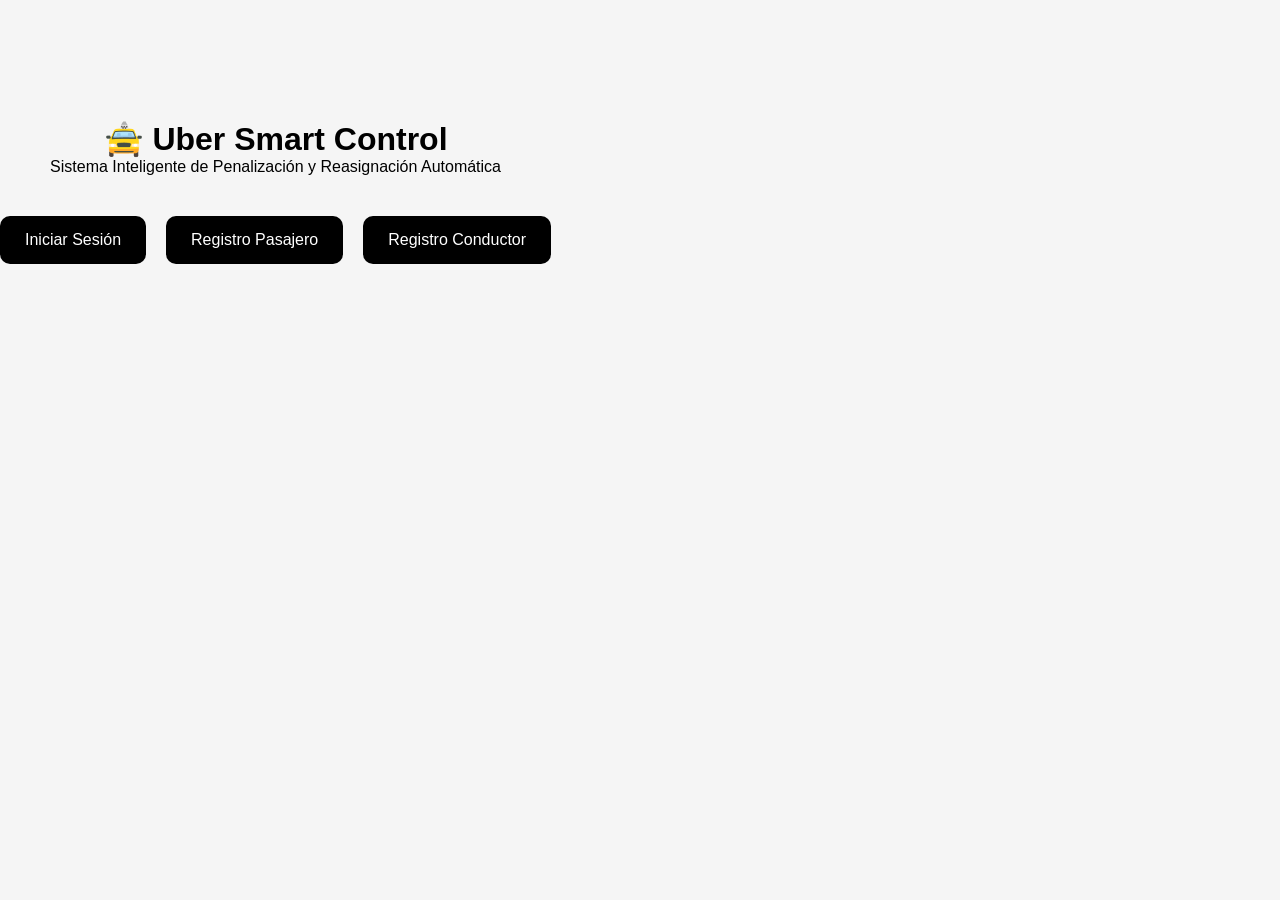
<file: index.html>
<!DOCTYPE html>
<html lang="es">
<head>
<meta charset="UTF-8">
<title>Uber Smart Control</title>
<link rel="stylesheet" href="style.css">
</head>
<body>

<div class="home">

    <h1>🚖 Uber Smart Control</h1>

    <p>
        Sistema Inteligente de Penalización y Reasignación Automática
    </p>

    <div class="botones-home">

        <a href="login.html" class="btn-home">
            Iniciar Sesión
        </a>

        <a href="registro_pasajero.html" class="btn-home">
            Registro Pasajero
        </a>

        <a href="registro_conductor.html" class="btn-home">
            Registro Conductor
        </a>

    </div>

</div>

</body>
</html>
</file>
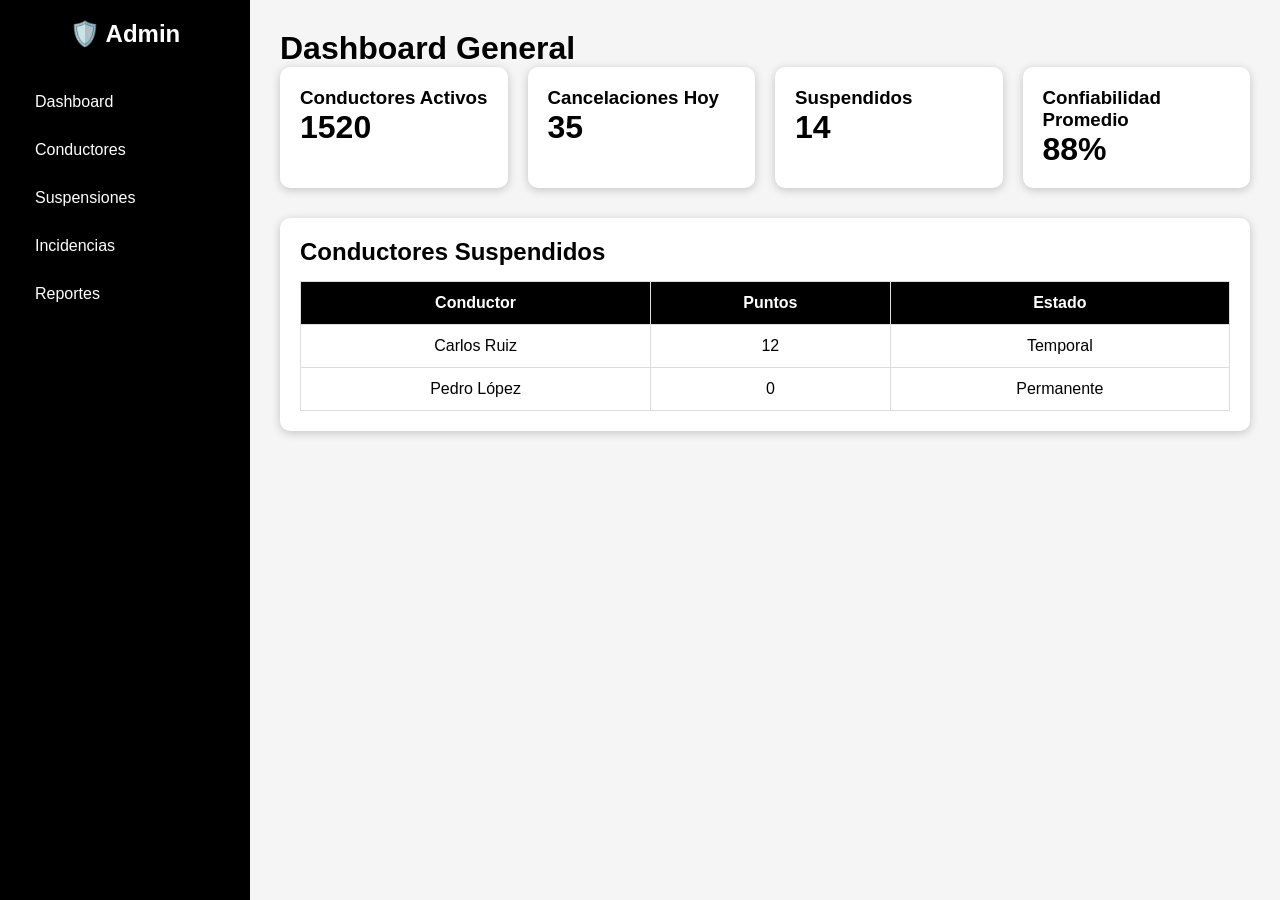
<file: administrador.html>
<!DOCTYPE html>
<html lang="es">
<head>
<meta charset="UTF-8">
<title>Administrador</title>
<link rel="stylesheet" href="style.css">
</head>
<body>

<div class="sidebar">

<h2>🛡️ Admin</h2>

<ul>
<li>Dashboard</li>
<li>Conductores</li>
<li>Suspensiones</li>
<li>Incidencias</li>
<li>Reportes</li>
</ul>

</div>

<div class="contenido">

<h1>Dashboard General</h1>

<div class="cards">

<div class="card-info">
<h3>Conductores Activos</h3>
<h1>1520</h1>
</div>

<div class="card-info">
<h3>Cancelaciones Hoy</h3>
<h1>35</h1>
</div>

<div class="card-info">
<h3>Suspendidos</h3>
<h1>14</h1>
</div>

<div class="card-info">
<h3>Confiabilidad Promedio</h3>
<h1>88%</h1>
</div>

</div>

<div class="tarjeta">

<h2>Conductores Suspendidos</h2>

<table>

<tr>
<th>Conductor</th>
<th>Puntos</th>
<th>Estado</th>
</tr>

<tr>
<td>Carlos Ruiz</td>
<td>12</td>
<td>Temporal</td>
</tr>

<tr>
<td>Pedro López</td>
<td>0</td>
<td>Permanente</td>
</tr>

</table>

</div>

</div>

</body>
</html>
</file>
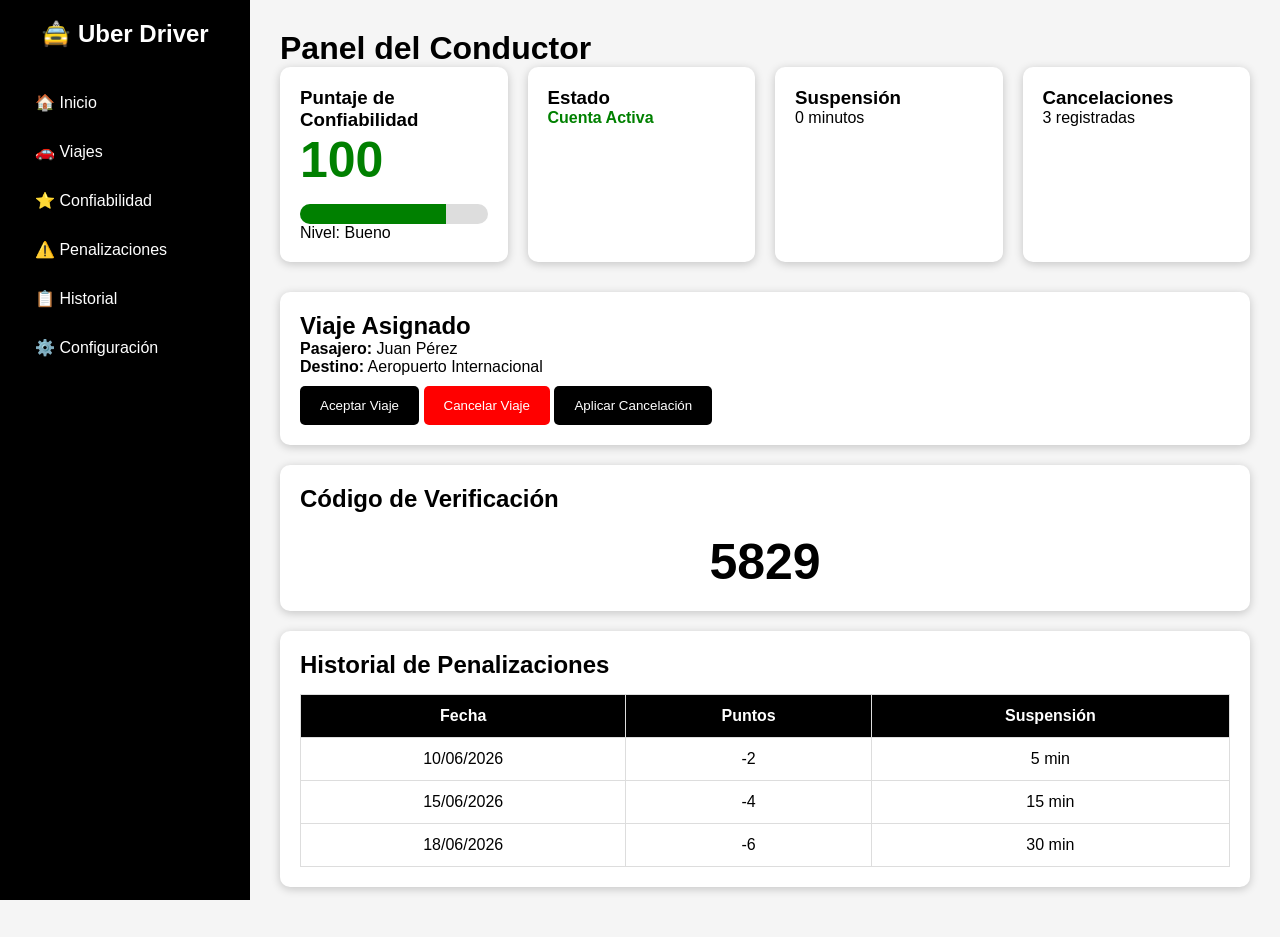
<file: conductor.html>
<!DOCTYPE html>
<html lang="es">
<head>
<meta charset="UTF-8">
<meta name="viewport" content="width=device-width, initial-scale=1.0">
<title>Panel del Conductor</title>
<link rel="stylesheet" href="style.css">
</head>

<body>

<div class="sidebar">
    <h2>🚖 Uber Driver</h2>

    <ul>
        <li>🏠 Inicio</li>
        <li>🚗 Viajes</li>
        <li>⭐ Confiabilidad</li>
        <li>⚠️ Penalizaciones</li>
        <li>📋 Historial</li>
        <li>⚙️ Configuración</li>
    </ul>
</div>

<div class="contenido">

    <h1>Panel del Conductor</h1>

    <div class="cards">

        <div class="card-info">

    <h3>Puntaje de Confiabilidad</h3>

    <div class="score" id="puntaje">
        100
    </div>

    <div class="barra">

        <div id="progreso"></div>

    </div>

    <p id="nivel">
        Nivel: Bueno
    </p>

</div>

        <div class="card-info">
            <h3>Estado</h3>
            <p class="activo">Cuenta Activa</p>
        </div>

        <div class="card-info">
            <h3>Suspensión</h3>
            <p>0 minutos</p>
        </div>

        <div class="card-info">
            <h3>Cancelaciones</h3>
            <p>3 registradas</p>
        </div>

    </div>

    <div class="tarjeta">
        <h2>Viaje Asignado</h2>

        <p><strong>Pasajero:</strong> Juan Pérez</p>
        <p><strong>Destino:</strong> Aeropuerto Internacional</p>

        <button>Aceptar Viaje</button>
        <button class="rojo">Cancelar Viaje</button>
        <button onclick="penalizar()">
Aplicar Cancelación
</button>
    </div>

    <div class="tarjeta">
        <h2>Código de Verificación</h2>
        <div class="codigo">5829</div>
    </div>

    <div class="tarjeta">
        <h2>Historial de Penalizaciones</h2>

        <table>

            <tr>
                <th>Fecha</th>
                <th>Puntos</th>
                <th>Suspensión</th>
            </tr>

            <tr>
                <td>10/06/2026</td>
                <td>-2</td>
                <td>5 min</td>
            </tr>

            <tr>
                <td>15/06/2026</td>
                <td>-4</td>
                <td>15 min</td>
            </tr>

            <tr>
                <td>18/06/2026</td>
                <td>-6</td>
                <td>30 min</td>
            </tr>

        </table>

    </div>

</div>
<script src="script.js"></script>
</body>
</html>
</file>
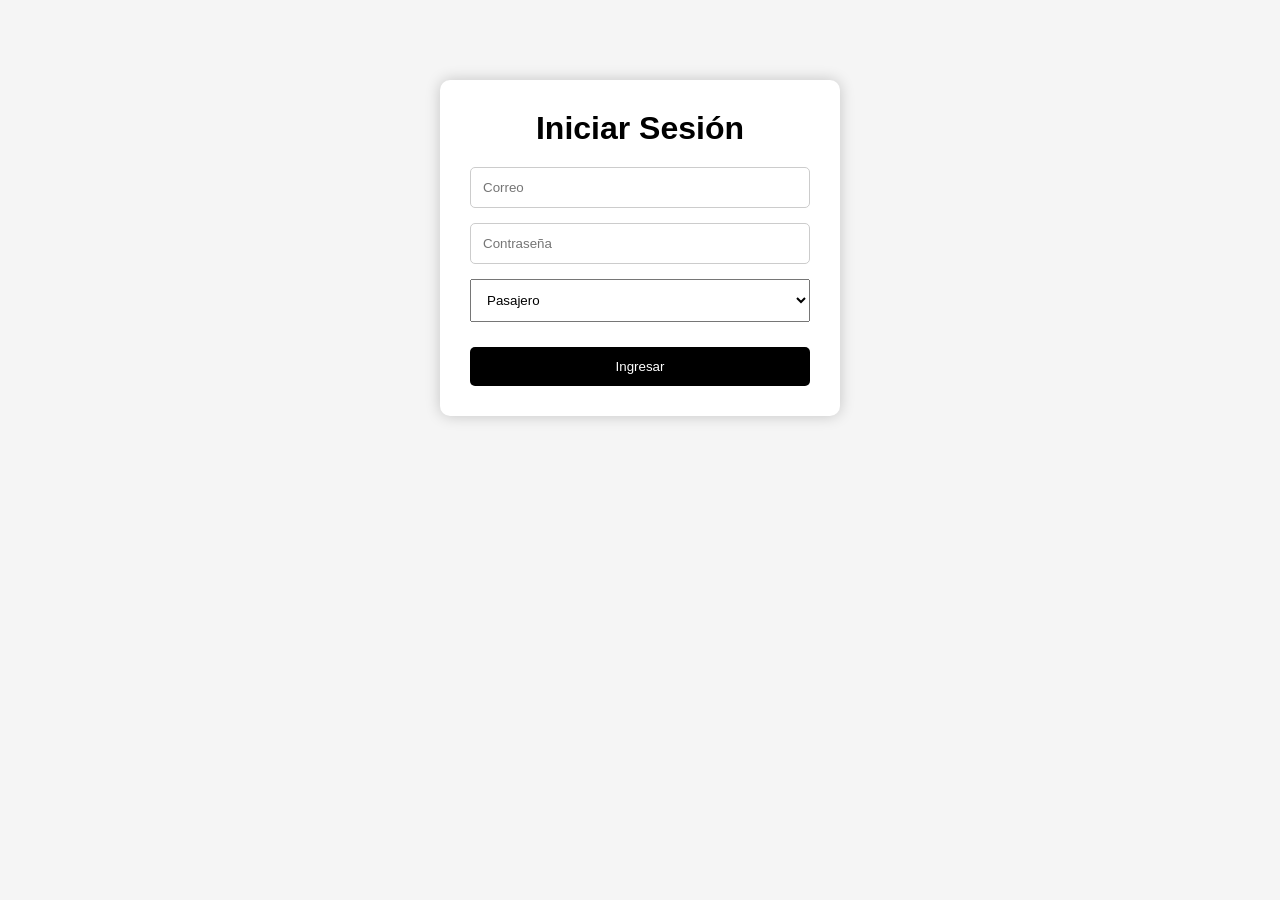
<file: login.html>
<!DOCTYPE html>
<html lang="es">
<head>
<meta charset="UTF-8">
<title>Login</title>
<link rel="stylesheet" href="style.css">
</head>
<body>

<div class="login-box">

<h1>Iniciar Sesión</h1>

<input type="email" id="correo" placeholder="Correo">

<input type="password" id="password" placeholder="Contraseña">

<select id="tipo">

<option>Pasajero</option>

<option>Conductor</option>

<option>Administrador</option>

</select>

<button onclick="login()">
Ingresar
</button>

</div>

<script src="script.js"></script>

</body>
</html>
</file>
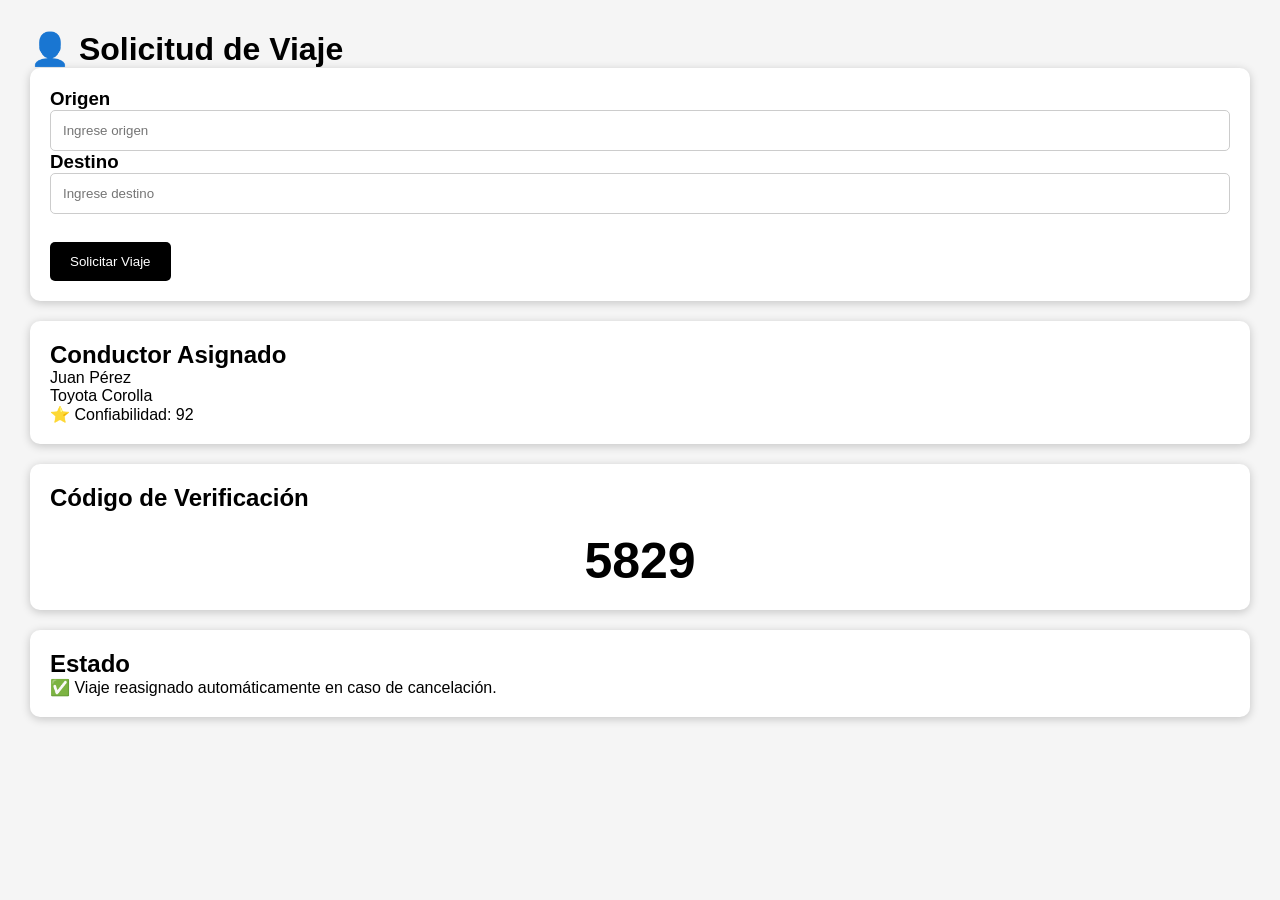
<file: pasajero.html>
<!DOCTYPE html>
<html lang="es">
<head>
<meta charset="UTF-8">
<title>Pasajero</title>
<link rel="stylesheet" href="style.css">
</head>
<body>

<div class="contenido">

<h1>👤 Solicitud de Viaje</h1>

<div class="tarjeta">

<h3>Origen</h3>
<input type="text" placeholder="Ingrese origen">

<h3>Destino</h3>
<input type="text" placeholder="Ingrese destino">

<br><br>

<button>Solicitar Viaje</button>

</div>

<div class="tarjeta">

<h2>Conductor Asignado</h2>

<p>Juan Pérez</p>

<p>Toyota Corolla</p>

<p>⭐ Confiabilidad: 92</p>

</div>

<div class="tarjeta">

<h2>Código de Verificación</h2>

<div class="codigo">
5829
</div>

</div>

<div class="tarjeta">

<h2>Estado</h2>

<p>
✅ Viaje reasignado automáticamente en caso de cancelación.
</p>

</div>

</div>

</body>
</html>
</file>
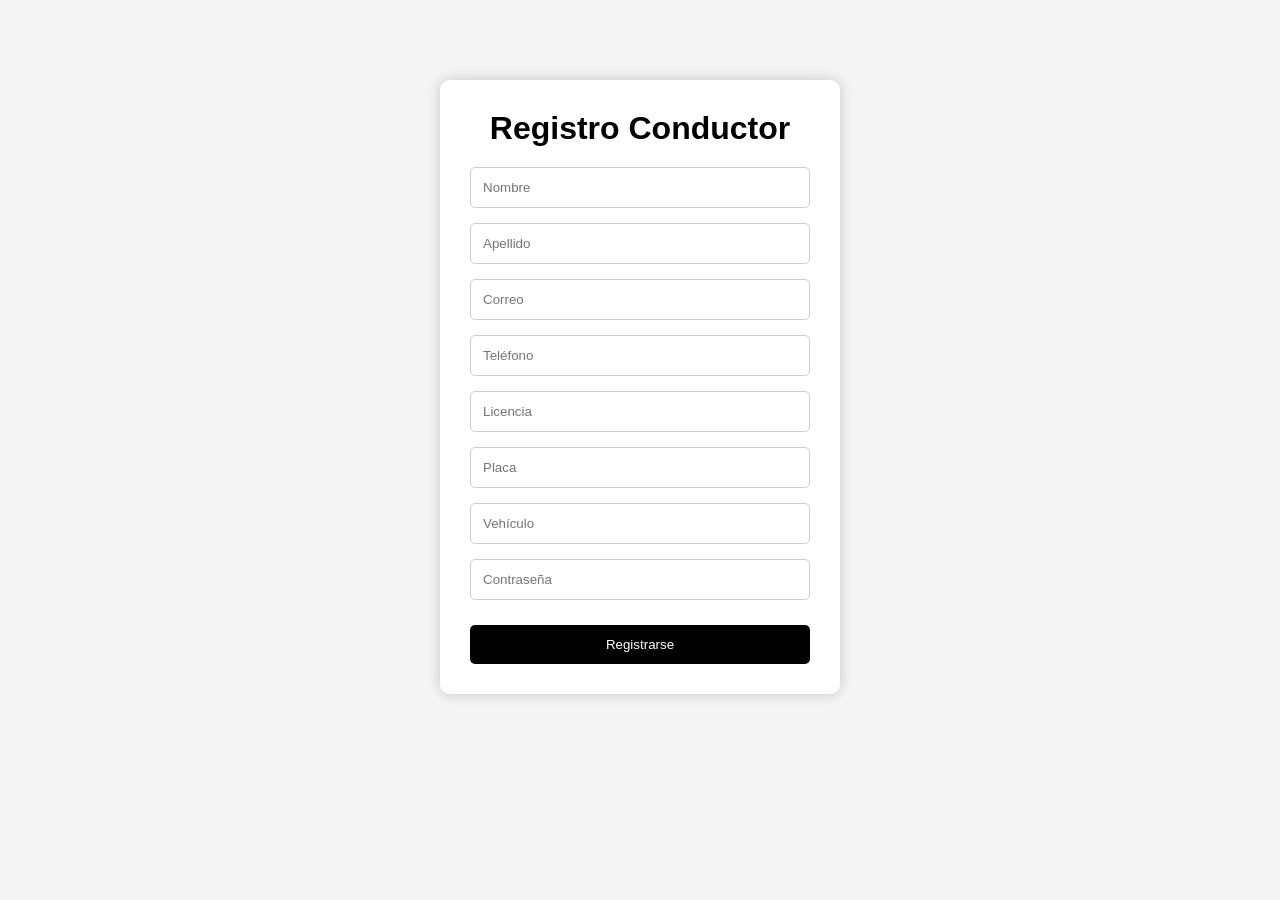
<file: registro_conductor.html>
<!DOCTYPE html>
<html lang="es">
<head>
<meta charset="UTF-8">
<title>Registro Conductor</title>
<link rel="stylesheet" href="style.css">
</head>
<body>

<div class="login-box">

<h1>Registro Conductor</h1>

<input type="text" placeholder="Nombre">

<input type="text" placeholder="Apellido">

<input type="email" placeholder="Correo">

<input type="text" placeholder="Teléfono">

<input type="text" placeholder="Licencia">

<input type="text" placeholder="Placa">

<input type="text" placeholder="Vehículo">

<input type="password" placeholder="Contraseña">

<button>
Registrarse
</button>

</div>

</body>
</html>
</file>
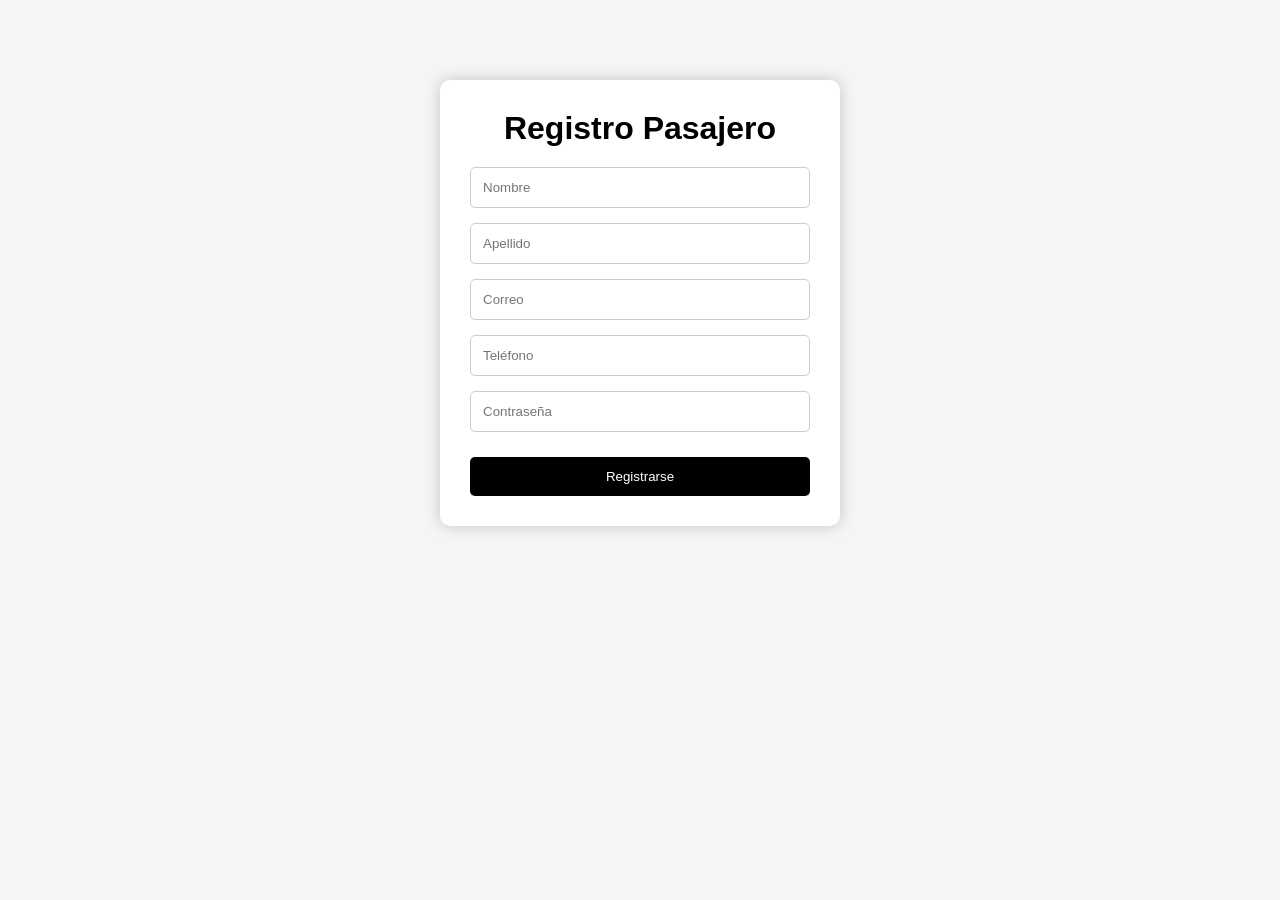
<file: registro_pasajero.html>
<!DOCTYPE html>
<html lang="es">
<head>
<meta charset="UTF-8">
<title>Registro Pasajero</title>
<link rel="stylesheet" href="style.css">
</head>
<body>

<div class="login-box">

<h1>Registro Pasajero</h1>

<input type="text" placeholder="Nombre">

<input type="text" placeholder="Apellido">

<input type="email" placeholder="Correo">

<input type="text" placeholder="Teléfono">

<input type="password" placeholder="Contraseña">

<button>
Registrarse
</button>

</div>

</body>
</html>
</file>
<file: style.css>
*{
    margin:0;
    padding:0;
    box-sizing:border-box;
    font-family:Arial, sans-serif;
}

body{
    display:flex;
    background:#f5f5f5;
}

.sidebar{
    width:250px;
    height:100vh;
    background:#000;
    color:white;
    padding:20px;
}

.sidebar h2{
    text-align:center;
    margin-bottom:30px;
}

.sidebar ul{
    list-style:none;
}

.sidebar li{
    padding:15px;
    cursor:pointer;
}

.sidebar li:hover{
    background:#222;
    border-radius:5px;
}

.contenido{
    flex:1;
    padding:30px;
}

.cards{
    display:grid;
    grid-template-columns:repeat(auto-fit,minmax(220px,1fr));
    gap:20px;
    margin-bottom:30px;
}

.card-info{
    background:white;
    padding:20px;
    border-radius:10px;
    box-shadow:0 2px 10px rgba(0,0,0,.2);
}

.score{
    font-size:50px;
    font-weight:bold;
    color:green;
}

.activo{
    color:green;
    font-weight:bold;
}

.tarjeta{
    background:white;
    padding:20px;
    margin-bottom:20px;
    border-radius:10px;
    box-shadow:0 2px 10px rgba(0,0,0,.2);
}

button{
    background:black;
    color:white;
    border:none;
    padding:12px 20px;
    margin-top:10px;
    border-radius:5px;
    cursor:pointer;
}

.rojo{
    background:red;
}

.codigo{
    font-size:50px;
    font-weight:bold;
    text-align:center;
    margin-top:20px;
}

table{
    width:100%;
    border-collapse:collapse;
    margin-top:15px;
}

th,td{
    border:1px solid #ddd;
    padding:12px;
    text-align:center;
}

th{
    background:#000;
    color:white;
}
.inicio{
    text-align:center;
    margin-top:100px;
}

.menu-principal{
    display:flex;
    justify-content:center;
    gap:30px;
    margin-top:50px;
}

.modulo{
    text-decoration:none;
    color:black;
    background:white;
    padding:40px;
    border-radius:15px;
    width:220px;
    box-shadow:0 0 15px rgba(0,0,0,.2);
    font-size:40px;
}

.modulo:hover{
    transform:scale(1.05);
}

input{
    width:100%;
    padding:12px;
    border:1px solid #ccc;
    border-radius:5px;
}
.barra{
    width:100%;
    height:20px;
    background:#ddd;
    border-radius:20px;
    overflow:hidden;
    margin-top:15px;
}

#progreso{
    width:78%;
    height:100%;
    background:green;
}

.alerta{
    background:#ffeb3b;
    padding:15px;
    border-radius:10px;
    margin-top:20px;
    font-weight:bold;
}

.dashboard{
    display:grid;
    grid-template-columns:repeat(auto-fit,minmax(250px,1fr));
    gap:20px;
}
.home{
    text-align:center;
    margin-top:120px;
}

.botones-home{
    display:flex;
    justify-content:center;
    gap:20px;
    margin-top:40px;
}

.btn-home{
    background:black;
    color:white;
    text-decoration:none;
    padding:15px 25px;
    border-radius:10px;
}

.login-box{
    width:400px;
    background:white;
    margin:80px auto;
    padding:30px;
    border-radius:10px;
    box-shadow:0 0 15px rgba(0,0,0,.2);
}

.login-box h1{
    text-align:center;
    margin-bottom:20px;
}

.login-box input,
.login-box select{
    width:100%;
    padding:12px;
    margin-bottom:15px;
}

.login-box button{
    width:100%;
}
</file>
